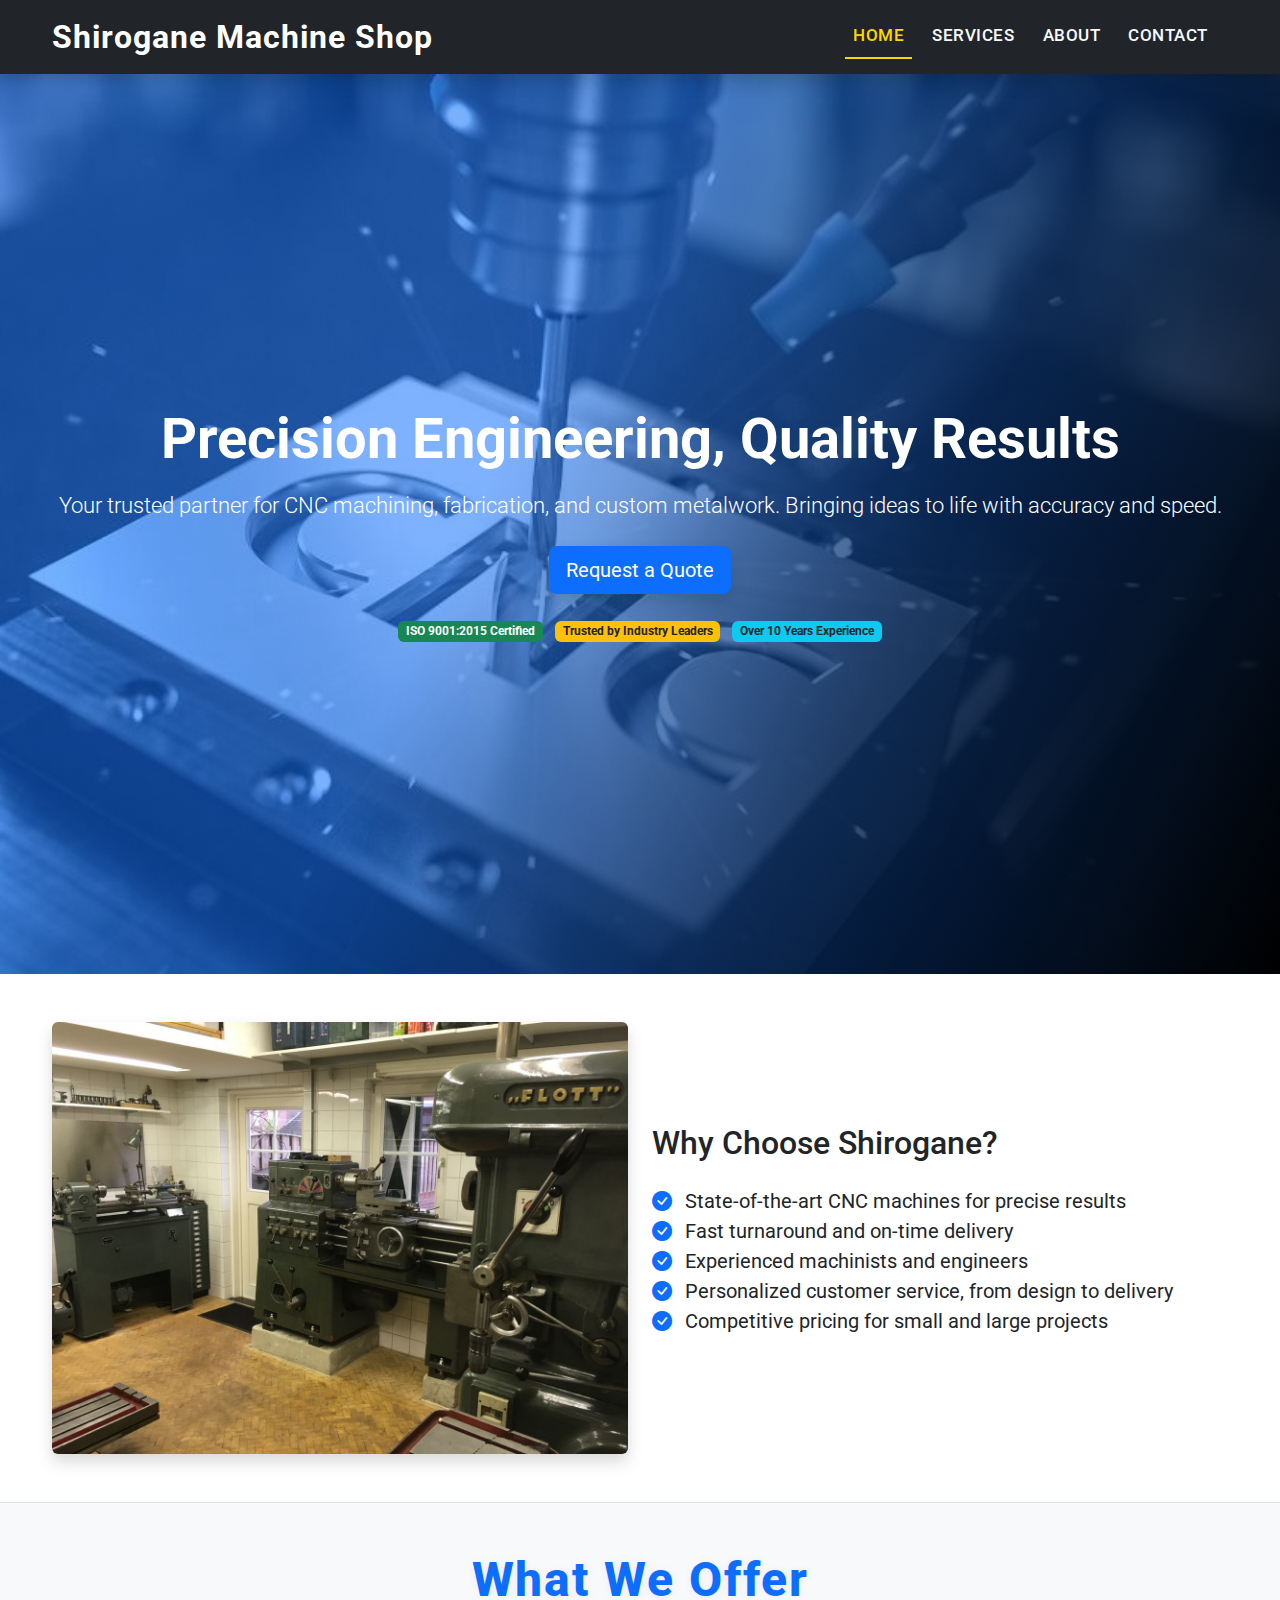
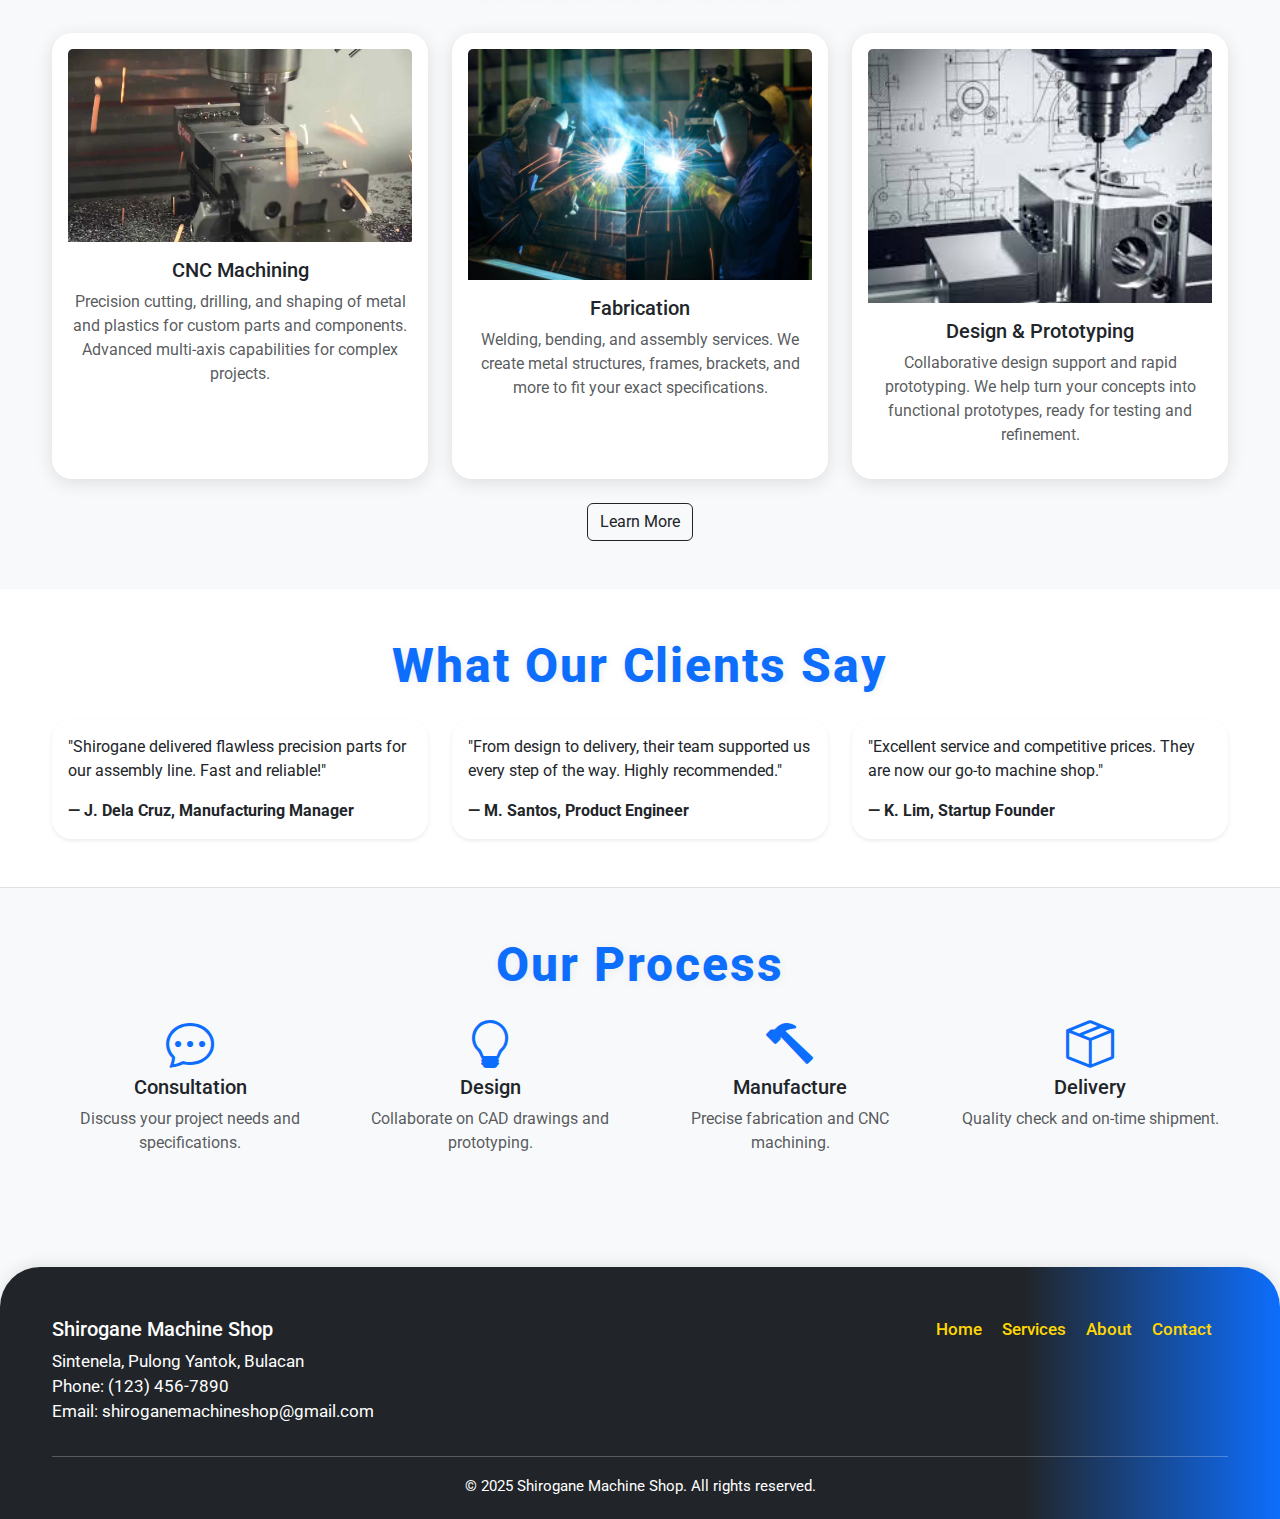
<file: index.html>
<!DOCTYPE html>
<html lang="en">
<head>
  <meta charset="UTF-8">
  <meta name="viewport" content="width=device-width, initial-scale=1">
  <title>Shirogane Machine Shop</title>
  <link href="https://cdn.jsdelivr.net/npm/bootstrap@5.3.3/dist/css/bootstrap.min.css" rel="stylesheet">
  <link href="https://fonts.googleapis.com/css?family=Roboto:400,700&display=swap" rel="stylesheet">
  <link href="css/style.css" rel="stylesheet">
  <link rel="stylesheet" href="https://cdn.jsdelivr.net/npm/bootstrap-icons@1.11.3/font/bootstrap-icons.css">
</head>
<body>
  <!-- Navbar -->
  <nav class="navbar navbar-expand-lg navbar-dark bg-dark shadow">
    <div class="container">
      <a class="navbar-brand" href="index.html">Shirogane Machine Shop</a>
      <button class="navbar-toggler" type="button" data-bs-toggle="collapse" data-bs-target="#navbarNav">
        <span class="navbar-toggler-icon"></span>
      </button>
      <div class="collapse navbar-collapse" id="navbarNav">
        <ul class="navbar-nav ms-auto">
          <li class="nav-item"><a class="nav-link active" href="index.html">Home</a></li>
          <li class="nav-item"><a class="nav-link" href="services.html">Services</a></li>
          <li class="nav-item"><a class="nav-link" href="about.html">About</a></li>
          <li class="nav-item"><a class="nav-link" href="contact.html">Contact</a></li>
        </ul>
      </div>
    </div>
  </nav>

  <!-- Hero -->
  <section class="hero d-flex align-items-center" id="home">
    <div class="hero-bg">
      <img src="img/bg.jpg" alt="CNC Machines at Shirogane Machine Shop">
    </div>
    <div class="hero-overlay container text-center">
      <h1 class="mb-3 display-4 fw-bold">Precision Engineering, Quality Results</h1>
      <p class="mb-4 lead">Your trusted partner for CNC machining, fabrication, and custom metalwork. Bringing ideas to life with accuracy and speed.</p>
      <a href="contact.html" class="btn btn-primary btn-lg shadow">Request a Quote</a>
      <div class="mt-4">
        <span class="badge bg-success me-2">ISO 9001:2015 Certified</span>
        <span class="badge bg-warning text-dark me-2">Trusted by Industry Leaders</span>
        <span class="badge bg-info text-dark">Over 10 Years Experience</span>
      </div>
    </div>
  </section>

  <!-- Why Choose Us -->
  <section class="py-5 bg-white border-bottom">
    <div class="container">
      <div class="row align-items-center">
        <div class="col-lg-6 mb-4 mb-lg-0">
          <img src="img/interior.jpg" alt="Shop Interior" class="img-fluid rounded shadow">
        </div>
        <div class="col-lg-6">
          <h2 class="mb-4">Why Choose Shirogane?</h2>
          <ul class="list-unstyled fs-5">
            <li><i class="bi bi-check-circle-fill text-primary me-2"></i> State-of-the-art CNC machines for precise results</li>
            <li><i class="bi bi-check-circle-fill text-primary me-2"></i> Fast turnaround and on-time delivery</li>
            <li><i class="bi bi-check-circle-fill text-primary me-2"></i> Experienced machinists and engineers</li>
            <li><i class="bi bi-check-circle-fill text-primary me-2"></i> Personalized customer service, from design to delivery</li>
            <li><i class="bi bi-check-circle-fill text-primary me-2"></i> Competitive pricing for small and large projects</li>
          </ul>
        </div>
      </div>
    </div>
  </section>

  <!-- What We Offer -->
  <section class="py-5 bg-light">
    <div class="container">
      <h2 class="section-title text-center mb-4">What We Offer</h2>
      <div class="row g-4 justify-content-center">
        <div class="col-md-4">
          <div class="card h-100 text-center p-3">
            <img src="img/cnc.jpg" alt="CNC Machining" class="card-img-top card-service-img">
            <h5 class="mt-3">CNC Machining</h5>
            <p class="text-muted">Precision cutting, drilling, and shaping of metal and plastics for custom parts and components. Advanced multi-axis capabilities for complex projects.</p>
          </div>
        </div>
        <div class="col-md-4">
          <div class="card h-100 text-center p-3">
            <img src="img/fabrication.jpg" alt="Fabrication" class="card-img-top card-service-img">
            <h5 class="mt-3">Fabrication</h5>
            <p class="text-muted">Welding, bending, and assembly services. We create metal structures, frames, brackets, and more to fit your exact specifications.</p>
          </div>
        </div>
        <div class="col-md-4">
          <div class="card h-100 text-center p-3">
            <img src="img/design.jpg" alt="Design & Prototyping" class="card-img-top card-service-img">
            <h5 class="mt-3">Design & Prototyping</h5>
            <p class="text-muted">Collaborative design support and rapid prototyping. We help turn your concepts into functional prototypes, ready for testing and refinement.</p>
          </div>
        </div>
      </div>
      <div class="text-center mt-4">
        <a href="services.html" class="btn btn-outline-dark">Learn More</a>
      </div>
    </div>
  </section>

  <!-- Client Testimonials -->
  <section class="py-5 bg-white">
    <div class="container">
      <h2 class="section-title text-center mb-4">What Our Clients Say</h2>
      <div class="row g-4 justify-content-center">
        <div class="col-md-4">
          <div class="card shadow-sm h-100">
            <div class="card-body">
              <p class="mb-3">"Shirogane delivered flawless precision parts for our assembly line. Fast and reliable!"</p>
              <span class="fw-bold">&mdash; J. Dela Cruz, Manufacturing Manager</span>
            </div>
          </div>
        </div>
        <div class="col-md-4">
          <div class="card shadow-sm h-100">
            <div class="card-body">
              <p class="mb-3">"From design to delivery, their team supported us every step of the way. Highly recommended."</p>
              <span class="fw-bold">&mdash; M. Santos, Product Engineer</span>
            </div>
          </div>
        </div>
        <div class="col-md-4">
          <div class="card shadow-sm h-100">
            <div class="card-body">
              <p class="mb-3">"Excellent service and competitive prices. They are now our go-to machine shop."</p>
              <span class="fw-bold">&mdash; K. Lim, Startup Founder</span>
            </div>
          </div>
        </div>
      </div>
    </div>
  </section>

  <!-- Our Process -->
  <section class="py-5 bg-light border-top">
    <div class="container">
      <h2 class="section-title text-center mb-4">Our Process</h2>
      <div class="row text-center">
        <div class="col-md-3">
          <i class="bi bi-chat-dots display-5 text-primary mb-3"></i>
          <h5>Consultation</h5>
          <p class="text-muted">Discuss your project needs and specifications.</p>
        </div>
        <div class="col-md-3">
          <i class="bi bi-lightbulb display-5 text-primary mb-3"></i>
          <h5>Design</h5>
          <p class="text-muted">Collaborate on CAD drawings and prototyping.</p>
        </div>
        <div class="col-md-3">
          <i class="bi bi-hammer display-5 text-primary mb-3"></i>
          <h5>Manufacture</h5>
          <p class="text-muted">Precise fabrication and CNC machining.</p>
        </div>
        <div class="col-md-3">
          <i class="bi bi-box-seam display-5 text-primary mb-3"></i>
          <h5>Delivery</h5>
          <p class="text-muted">Quality check and on-time shipment.</p>
        </div>
      </div>
    </div>
  </section>

  <!-- Footer -->
  <footer class="footer mt-5">
    <div class="container text-center">
      <div class="row">
        <div class="col-md-6 text-md-start mb-3 mb-md-0">
          <h5>Shirogane Machine Shop</h5>
          <p>Sintenela, Pulong Yantok, Bulacan<br>
          Phone: (123) 456-7890<br>
          Email: shiroganemachineshop@gmail.com</p>
        </div>
        <div class="col-md-6 text-md-end">
          <a href="index.html" class="me-3">Home</a>
          <a href="services.html" class="me-3">Services</a>
          <a href="about.html" class="me-3">About</a>
          <a href="contact.html" class="me-3">Contact</a>
        </div>
      </div>
      <hr class="bg-secondary">
      <small>&copy; 2025 Shirogane Machine Shop. All rights reserved.</small>
    </div>
  </footer>

  <script src="https://cdn.jsdelivr.net/npm/bootstrap@5.3.3/dist/js/bootstrap.bundle.min.js"></script>
  <script src="main.js"></script>
</body>

</html>
</file>
<file: css/style.css>
/* General Styles */
body {
  font-family: 'Roboto', sans-serif;
  background: #f8f9fa;
  color: #212529;
}

.text-shadow {
  text-shadow: 2px 2px 12px #222, 0px 0px 6px #0d6efd44;
}

/* Navbar */
.navbar {
  box-shadow: 0 2px 12px rgba(13, 110, 253, 0.09);
}

.navbar-brand {
  font-weight: bold;
  font-size: 2rem;
  letter-spacing: 1px;
  color: #fff !important;
}

.navbar-nav .nav-link {
  font-size: 1.08rem;
  text-transform: uppercase;
  letter-spacing: 0.03em;
  font-weight: 500;
  margin-right: 0.7em;
  color: #f8f9fa !important;
  transition: color 0.2s, border-bottom 0.2s;
}

.navbar-nav .nav-link.active,
.navbar-nav .nav-link:hover {
  color: #ffd700 !important;
  border-bottom: 2px solid #ffd700;
}

/* Hero Section */
.hero {
  position: relative;
  min-height: 100vh;
  color: #fff;
  overflow: hidden;
}

.hero-bg img {
  position: absolute;
  top: 0;
  left: 0;
  width: 100%;
  height: 100%;
  object-fit: cover;
  z-index: -2;
}

.hero::before {
  content: "";
  position: absolute;
  top: 0;
  left: 0;
  width: 100%;
  height: 100%;
  background: linear-gradient(115deg, #0d6efd88 40%, #000 100%);
  z-index: -1;
}

.hero-overlay {
  padding: 60px 0;
}

.hero h1 {
  font-size: 3rem;
  font-weight: 700;
}

.hero p {
  font-size: 1.2rem;
}

/* Buttons */
.btn-warning {
  background: linear-gradient(90deg, #ffd700 70%, #0d6efd 100%);
  color: #212529;
  border: none;
  font-weight: 700;
  padding: 0.85em 2.5em;
  box-shadow: 0 2px 12px #ffd70055;
  transition: background 0.2s, box-shadow 0.2s, color 0.2s;
}

.btn-warning:hover {
  background: linear-gradient(90deg, #0d6efd 70%, #ffd700 100%);
  color: #fff;
  box-shadow: 0 4px 18px #0d6efd33;
}

.btn-light {
  font-weight: 600;
  color: #0d6efd;
  background: #fff;
  border: none;
  transition: background 0.2s, color 0.2s;
  box-shadow: 0 2px 10px #fff3cd88;
}

.btn-light:hover {
  background: #ffd700;
  color: #0d6efd;
  box-shadow: 0 4px 18px #ffd70033;
}

/* Sections */
.section-title {
  font-size: 2.7rem;
  font-weight: 800;
  margin-bottom: 40px;
  color: #0d6efd;
  letter-spacing: 0.04em;
  text-shadow: 1px 1px 8px #e9ecef;
}

/* Cards */
.card {
  border: none;
  border-radius: 20px;
  box-shadow: 0 4px 18px rgba(0, 0, 0, 0.11);
  transition: transform 0.2s, box-shadow 0.2s;
  background: #fff;
}

.card:hover {
  transform: translateY(-6px) scale(1.05);
  box-shadow: 0 8px 28px rgba(13, 110, 253, 0.15);
}

.card-title {
  font-size: 1.3rem;
  font-weight: 700;
  color: #0d6efd;
}

.card-text {
  font-size: 1.1rem;
  color: #212529;
}

/* Footer */
.footer {
  background: linear-gradient(90deg, #212529 80%, #0d6efd 100%);
  color: #fff;
  padding: 50px 0 20px 0;
  font-size: 1.05rem;
  border-top-left-radius: 40px;
  border-top-right-radius: 40px;
  box-shadow: 0 -4px 14px rgba(0, 0, 0, 0.08);
}

.footer a {
  color: #ffd700;
  text-decoration: none;
  font-weight: 500;
  margin-right: 1em;
  transition: color 0.2s;
}

.footer a:hover {
  color: #fff;
  text-decoration: underline;
}

/* --- RESPONSIVE STYLES --- */

/* Tablets (768px - 991px) */
@media (max-width: 991px) {
  .navbar-nav {
    background: #212529;
    border-radius: 0 0 20px 20px;
    margin-top: 10px;
    text-align: center;
  }

  .hero h1 {
    font-size: 2.2rem;
  }

  .section-title {
    font-size: 2rem;
  }

  .card {
    margin-bottom: 20px;
  }
}

/* Mobile (up to 767px) */
@media (max-width: 767px) {
  .hero {
    min-height: 70vh;
    text-align: center;
    padding: 40px 20px;
  }

  .hero h1 {
    font-size: 1.8rem;
  }

  .hero p {
    font-size: 1rem;
  }

  .btn-warning,
  .btn-light {
    padding: 0.75em 1.8em;
    font-size: 0.9rem;
  }

  .section-title {
    font-size: 1.6rem;
  }

  .footer {
    text-align: center;
  }

  .footer a {
    display: inline-block;
    margin: 5px;
  }
}

/* Small Phones (up to 425px) */
@media (max-width: 425px) {
  .hero {
    padding: 30px 15px;
    min-height: 60vh;
  }

  .hero h1 {
    font-size: 1.5rem;
  }

  .hero p {
    font-size: 0.9rem;
  }

  .btn-warning,
  .btn-light {
    padding: 0.6em 1.4em;
    font-size: 0.85rem;
  }

  .navbar-brand {
    font-size: 1.5rem;
  }

  .section-title {
    font-size: 1.4rem;
  }

  .card-title {
    font-size: 1.1rem;
  }

  .card-text {
    font-size: 0.95rem;
  }

  .footer {
    font-size: 0.9rem;
  }

  .footer a {
    font-size: 0.9rem;
  }
}

/* Large Screens (>1200px) */
@media (min-width: 1200px) {
  .hero h1 {
    font-size: 3.5rem;
  }

  .hero p {
    font-size: 1.4rem;
  }

  .section-title {
    font-size: 3rem;
  }

  .container {
    max-width: 1200px;
  }
}
</file>
